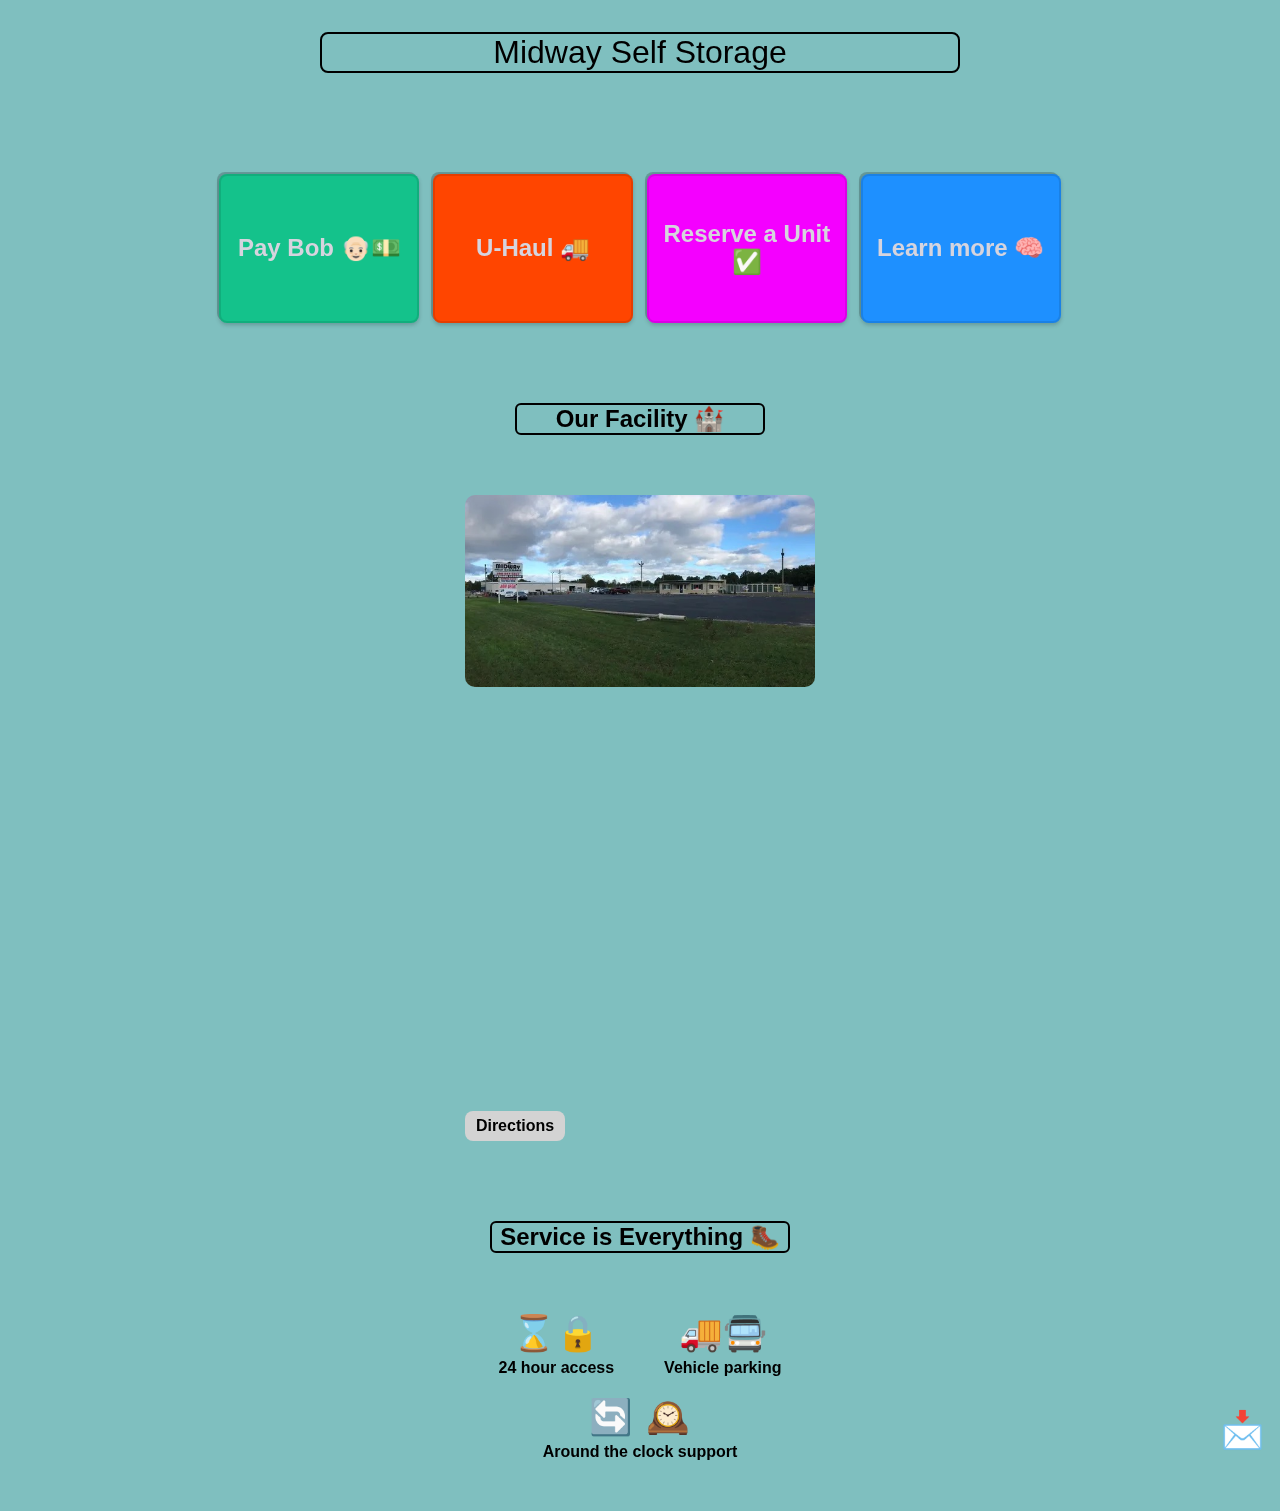
<file: index.html>
<!DOCTYPE html>
<html lang="en">
<head>
    <meta charset="UTF-8">
    <meta name="viewport" content="width=device-width, initial-scale=1.0">
    <title>Midway Self Storage</title>
    <link rel="stylesheet" href="styles.css">
    <script src="script.js" defer></script>
</head>
<body>
  <header>Midway Self Storage</header>
    <a id="email-button" href="mailto:angelo@storepawpaw.com?subject=Hello!">
  📩
</a>
  <div class="marquee-container">
  <div class="marquee-text">
    $1 MOVE-IN, FREE U-HAUL W/ MOVE-IN, FREE MONTH INSURANCE
  </div>
</div>
    <div class="container">
        <a id="payBillBtn" class="square-btn" href="https://rental-center.storedge.com/?companyId=ba854213-f458-4ada-98d1-80362b40de67&facilityId=1e678f4e-18be-4dc2-9b0a-23785f9b8199#/login"><span>Pay Bob 👴🏻💵</span></a>
        <a id="uHaulBtn" class="square-btn" href="https://www.uhaul.com/NativeRedirect/?returnUrl=/"><span>U-Haul 🚚</span></a>
        <a id="reserveBtn" class="square-btn reserve-btn" href="reserve.html"><span>Reserve a Unit ✅</span></a>
        <a id="learnMoreBtn" class="square-btn" href="faq.html"><span>Learn more 🧠</span></a>
    </div>
    <h2 class="facility-heading">Our Facility 🏰</h2>
    <div class="center">
  <div class="slideshow-container">
    <div class="slide">
      <img src="midway1.jpg" alt="Image 1">
    </div>
    <div class="slide">
      <img src="midway2.jpg" alt="Image 2">
    </div>
    <div class="slide">
      <img src="midway3.jpg" alt="Image 2">
    </div>
  </div>
</div>
    <iframe src="https://www.google.com/maps/embed?pb=!1m18!1m12!1m3!1d1115.6949888022082!2d-85.7913152313941!3d42.2239036936541!2m3!1f0!2f0!3f0!3m2!1i1024!2i768!4f13.1!3m3!1m2!1s0x88176dc3de936dcf%3A0x98a808d0ff2697b1!2sMidway%20Self%20Storage%20%26%20U-Haul%20Mattawan!5e0!3m2!1sen!2sus!4v1679441709835!5m2!1sen!2sus" width="350" height="350" frameborder="0" style="border:0; display: block; margin: auto; border-radius: 10px;" allowfullscreen="" aria-hidden="false" tabindex="0"></iframe>
  <div class="directions-container">
    <a id="directionsBtn" class="directions-btn" href="https://www.google.com/maps/dir/?api=1&destination=24560+Cole+Ave,+Mattawan,+MI&travelmode=driving" target="_blank">
  Directions
</a>
  </div>
  <div class="info-section">
  <h4 class="info-title"> Service is Everything 🥾</h4>
</div>
<div class="emoji-container">
  <div class="emoji-box">
    <div class="emoji-row">
      <span class="emoji">&#x231B;&#xFE0F;</span>
      <span class="emoji">&#x1F512;</span>
    </div>
    <p class="access-text">24 hour access</p>
  </div>
  <div class="emoji-box">
    <div class="emoji-row">
      <span class="emoji">&#x1F69A;</span>
      <span class="emoji">&#x1F68D;</span>
    </div>
    <p class="access-text">Vehicle parking</p>
  </div>
</div>
<div class="emoji-container">
  <div class="emoji-box-centered">
    <div class="emoji-row">
      <span class="emoji emoji-ccw">&#x1F504;</span> <!-- This is the 🔄 (counterclockwise arrows) emoji -->
      <span class="emoji emoji-clock">&#x1F570;&#xFE0F;</span> <!-- This is the 🕰️ (mantelpiece clock) emoji -->
    </div>
    <p class="access-text">Around the clock support</p> <!-- Update the text -->
  </div>
</div>
    <script>
  let slideIndex = 0;
  showSlides();

  function showSlides() {
    const slides = document.getElementsByClassName('slide');
    for (let i = 0; i < slides.length; i++) {
      slides[i].style.display = 'none';
    }
    slideIndex++;
    if (slideIndex > slides.length) {slideIndex = 1;}
    slides[slideIndex-1].style.display = 'block';
    setTimeout(showSlides, 3000); // Change the slide every 3 seconds
  }
</script>

</body>
</html>
</file>
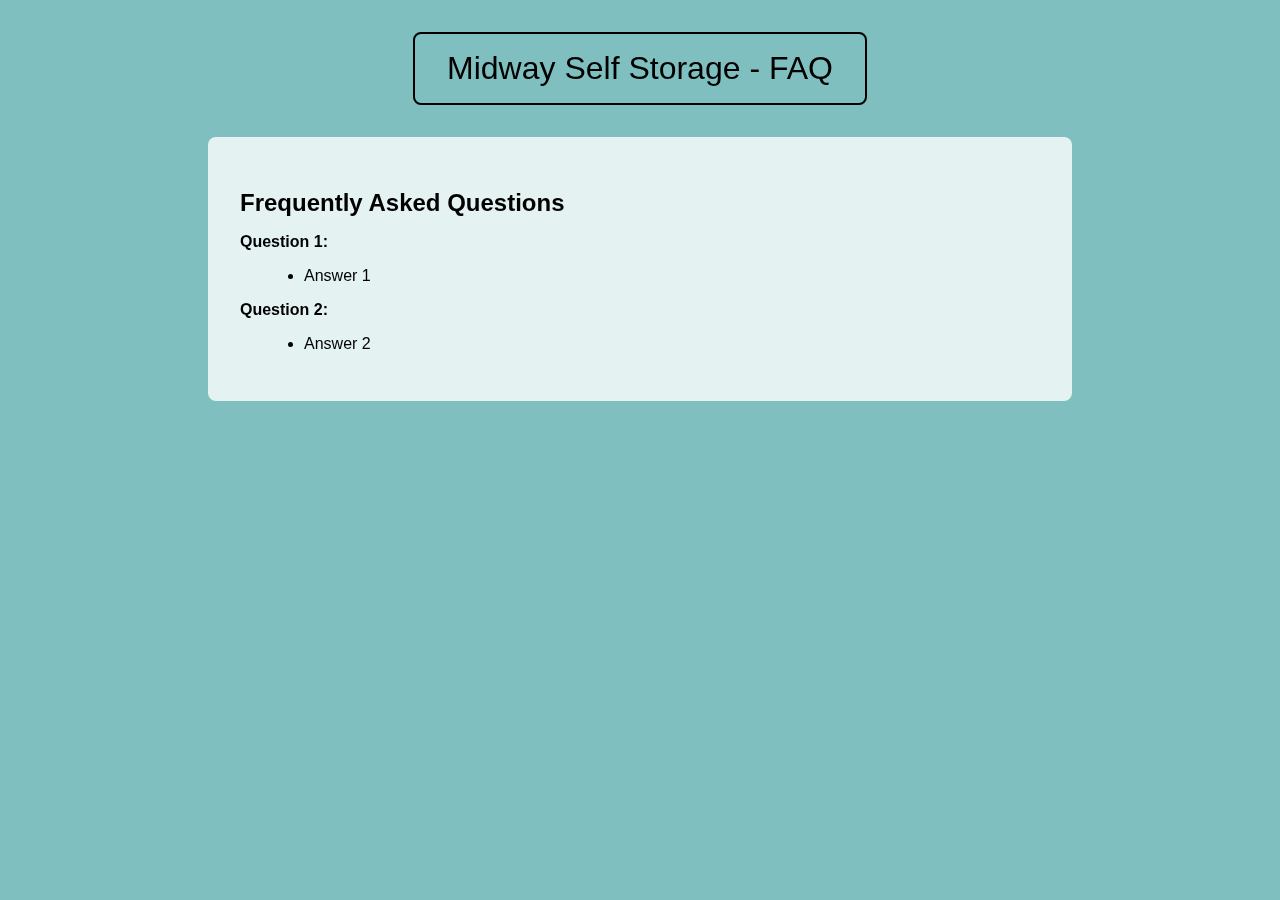
<file: faq.html>
<!DOCTYPE html>
<html lang="en">
<head>
    <meta charset="UTF-8">
    <meta name="viewport" content="width=device-width, initial-scale=1.0">
    <title>Midway Self Storage - FAQ</title>
    <link rel="stylesheet" href="faq_styles.css">
</head>
<body>
    <div class="container">
        <header>Midway Self Storage - FAQ</header>
        <div class="faq-section">
            <h2>Frequently Asked Questions</h2>
            <!-- Add your FAQ questions and answers here as <p> and <ul> elements -->
            <p>Question 1:</p>
            <ul>
                <li>Answer 1</li>
            </ul>
            <p>Question 2:</p>
            <ul>
                <li>Answer 2</li>
            </ul>
            <!-- ... -->
        </div>
    </div>
</body>
</html>
</file>
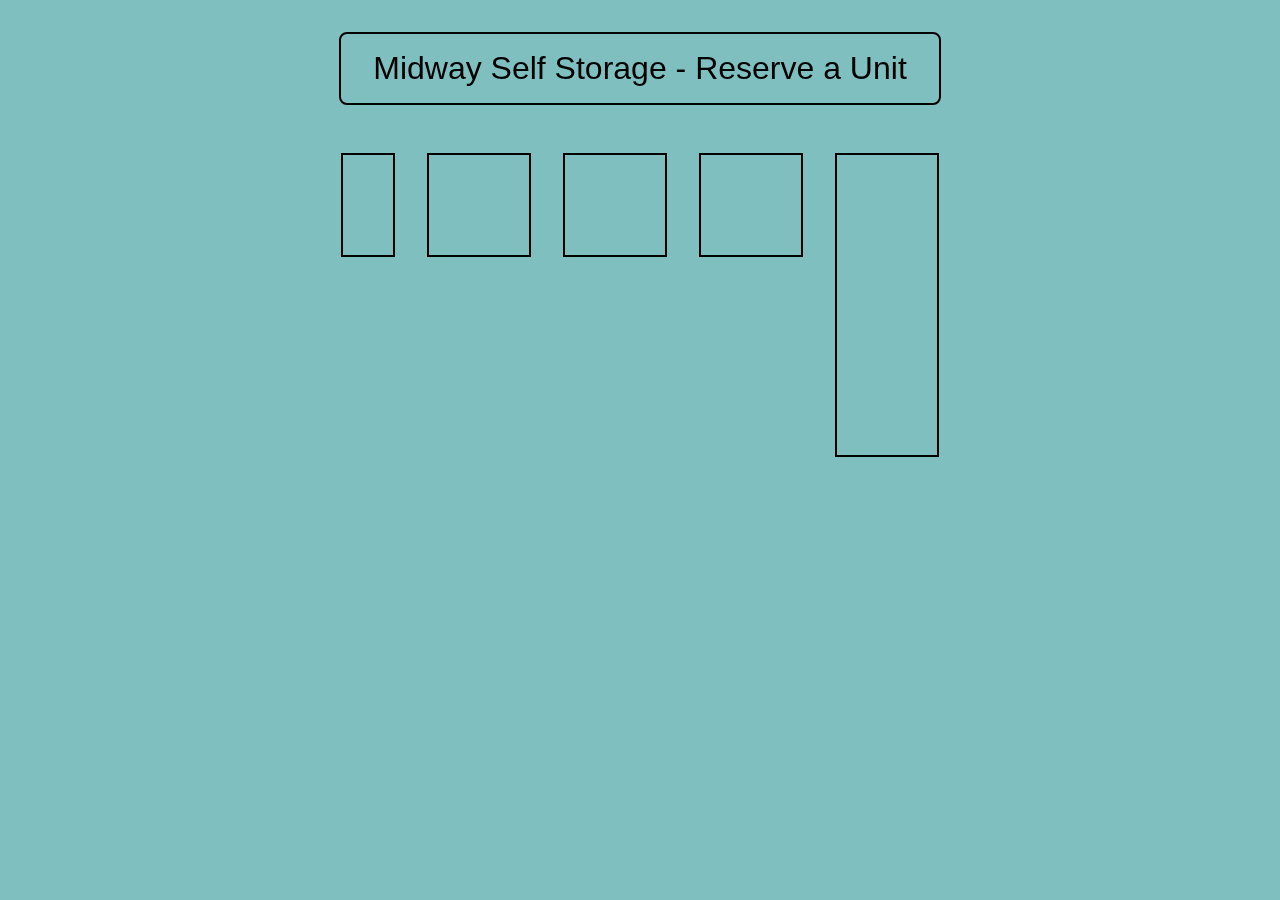
<file: reserve.html>
<!DOCTYPE html>
<html lang="en">
<head>
    <meta charset="UTF-8">
    <meta name="viewport" content="width=device-width, initial-scale=1.0">
    <title>Midway Self Storage - Reserve a Unit</title>
    <link rel="stylesheet" href="reserve_styles.css">
    <script src="reserve_script.js" defer></script>
</head>
<body>
    <div class="container">
        <header>Midway Self Storage - Reserve a Unit</header>
        <div class="units">
    <div class="unit" data-size="5x10" data-price="$65"></div>
    <div class="unit" data-size="10x10" data-price="$115"></div>
    <div class="unit" data-size="10x10" data-price="$115"></div>
    <div class="unit" data-size="10x10" data-price="$115"></div>
    <div class="unit" data-size="10x30" data-price="$160"></div>
</div>
    </div>
</body>
</html>
</file>
<file: styles.css>
* {
  margin: 0;
  padding: 0;
  box-sizing: border-box;
}

body {
  background-color: rgba(0, 128, 128, 0.5);
  backdrop-filter: blur(10px);
  font-family: Arial, sans-serif;
  margin-bottom: 50px;
}

header {
  align: center;
  text-align: center; /* Change 'top' to 'center' */
  color: black;
  font-size: 2rem;
  border: 2px solid black;
  border-radius: 8px;
  margin-top: 2rem;
  margin-bottom: 2rem;
  width: 50%; /* Add this line to set the width of the header */
  margin-left: auto; /* Add this line to center the header */
  margin-right: auto; /* Add this line to center the header */
}

.marquee-container {
  overflow: hidden;
  position: relative;
  white-space: nowrap;
}

.marquee-text {
  display: inline-block;
  padding-left: 100%;
  animation: marquee 17s linear infinite;
  color: red;
  font-size: 24pt;
  font-weight: bold;
}

@keyframes marquee {
  0% {
    transform: translateX(0);
  }
  100% {
    transform: translateX(-100%);
  }
}

.container {
  width: 80%;
  padding-top: 2rem;
  margin: 0 auto;
}

.container {
  display: flex;
  flex-direction: column;
  gap: 9px;
  align-items: center;
}

.square-btn {
  display: flex;
  width: 60%;
  padding-top: 60%;
  position: relative;
  border: none;
  font-weight: bold;
  font-size: 1.8rem;
  color: rgb(214, 212, 222);
  border-radius: 8px;
  cursor: pointer;
  transition: transform 0.3s, box-shadow 0.3s;
  text-align: center;
  box-shadow: inset 0 0 0 2px rgba(0, 0, 0, 0.1), 0 2px 4px rgba(0, 0, 0, 0.2);
}

.square-btn span {
  position: absolute;
  top: 0;
  left: 0;
  bottom: 0;
  right: 0;
  display: flex;
  justify-content: center;
  align-items: center;
}

.reserve-btn {
  background-color: rgba(244, 0, 255, 1);
}

#payBillBtn {
  background-color: rgb(20, 194, 139);
}

#uHaulBtn {
  background-color: rgb(255, 69, 0);
}

#learnMoreBtn {
  background-color: rgb(30, 144, 255);
}

.square-btn::before {
  content: "";
  position: absolute;
  width: 100%;
  height: 100%;
  background-color: rgba(0, 0, 0, 0.2);
  top: -2px;
  left: -2px;
  z-index: -1;
  border-radius: 8px;
  transition: all 0.3s;
}

.square-btn:active {
  transform: translateY(2px);
  box-shadow: inset 0 0 0 2px rgba(0, 0, 0, 0.1), 0 0 0 rgba(0, 0, 0, 0);
}

.square-btn:active::before {
  top: 0;
  left: 0;
}

@media screen and (min-width: 768px) {
  .container {
    flex-direction: row;
    justify-content: center;
  }

  .square-btn {
    width: calc(80% / 4 - 5px);
    padding-top: calc(60% / 4 - 5px);
    font-size: 1.5rem;
    margin-right: 5px;
  }

  .square-btn:last-child {
    margin-right: 0;
  }
}
.facility-heading {
    font-size: 24px;
    text-align: center;
    margin-top: 80px;
    margin-bottom: 60px;
    color: black;
    width: 250px; /* Add this line to set the width of the header */
    margin-left: auto; /* Add this line to center the header */
    margin-right: auto; /* Add this line to center the header */
    border: 2px solid black;
    border-radius: 6px;

}
.slideshow-container {
  position: relative;
  width: 100%;
  max-width: 350px;
  margin: 0 auto 50px auto;
}

.slide {
  display: none;
  width: 100%;
  max-width: 350px;
}

.slide img {
  width: 100%;
  height: auto;
  object-fit: cover;
  border-radius: 10px;
}

.center {
  display: flex;
  justify-content: center;
}

#email-button {
  position: fixed;
  bottom: 10px;
  right: 15px;
  z-index: 100;
  font-size: 36px; /* Set the emoji size to 18px */
  text-decoration: none;
  background: none;
  border: none;
  padding: 0;
}

/* Add this style for the directions button */
.directions-btn {
  background-color: lightgrey;
  border: none;
  border-radius: 8px;
  padding: 6px;
  font-size: 16px;
  text-decoration: none;
  font-weight: bold;
  color: black;
  text-align: center;
  cursor: pointer;
  margin-top: 10px;
  margin-bottom: 50px;
  width: 100px;
  margin-left: calc(50% - 175px);
  display: block; /* Change the display to block */
}

/* Add this media query to adjust the layout for larger screens */
@media screen and (min-width: 768px) {
  /* Adjust the margin for the directions button */
  .directions-btn {
    margin-top: 20px;
    margin-bottom: 60px;
  }
}


.info-section {
  font-size: 24px;
  text-align: center;
  margin-top: 80px;
  margin-bottom: 60px;
  color: black;
  width: 300px; /* Add this line to set the width of the header */
  margin-left: auto; /* Add this line to center the header */
  margin-right: auto; /* Add this line to center the header */
  border: 2px solid black;
  border-radius: 6px;
}

.info-title {
  margin: 0;
  font-size: 24px;
  text-align: center;
  font-weight: bold;
  width: 100%; /* Full width of container */
}

.info-text {
  margin: 10px 0 0;
  text-align: center;
  font-size: 18px;
  width: 100%; /* Full width of container */
}
.emoji-container {
  display: flex;
  justify-content: center;
  align-items: center;
  flex-direction: row;
  margin: 0 auto;
  margin-bottom: 20px; /* Add margin-bottom to separate the containers */
}

.emoji-box-centered {
  display: flex;
  justify-content: center;
  align-items: center;
  flex-direction: column;
}
.emoji-box {
  display: flex;
  justify-content: center;
  align-items: center;
  flex-direction: column;
  margin: 0 25px; /* Add this property to set left and right margins */
}

.emoji-row {
  display: flex;
  justify-content: center;
}

.emoji {
  font-size: 35px;
}

.access-text {
  font-size: 16px;
  font-weight: bold;
  text-align: center;
  margin-top: 5px;
}

.emoji-ccw {
  margin-right: 13px;
}
</file>
<file: faq_styles.css>
body {
    background-color: rgba(0, 128, 128, 0.5);
    backdrop-filter: blur(10px);
    font-family: Arial, sans-serif;
    margin: 0;
    padding: 2rem;
}

.container {
    display: flex;
    flex-direction: column;
    align-items: center;
    width: 100%;
}

header {
    text-align: center;
    padding: 1rem 2rem;
    color: black;
    font-size: 2rem;
    border: 2px solid black;
    border-radius: 8px;
    margin-bottom: 2rem;
}

.faq-section {
    width: 100%;
    max-width: 800px;
    background-color: rgba(255, 255, 255, 0.8);
    padding: 2rem;
    border-radius: 8px;
}

.faq-section h2 {
    font-size: 1.5rem;
    margin-bottom: 1rem;
}

.faq-section p {
    font-weight: bold;
    margin-top: 1rem;
}

.faq-section ul {
    margin-left: 1.5rem;
}
</file>
<file: reserve_styles.css>
body {
    background-color: rgba(0, 128, 128, 0.5);
    backdrop-filter: blur(10px);
    font-family: Arial, sans-serif;
    margin: 0;
    padding: 2rem;
}

.container {
    display: flex;
    flex-direction: column;
    align-items: center;
    width: 100%;
}

header {
    text-align: center;
    padding: 1rem 2rem;
    color: black;
    font-size: 2rem;
    border: 2px solid black;
    border-radius: 8px;
    margin-bottom: 2rem;
}

.units {
    display: flex;
    flex-wrap: wrap;
    justify-content: center;
    width: 100%;
}

.unit {
    border: 2px solid black;
    margin: 1rem;
    transition: transform 0.3s ease;
}
.info {
    display: flex;
    justify-content: center;
    align-items: center;
    width: 100%;
    height: 100%;
    color: black;
    font-weight: bold;
    text-align: center;
  }

.unit:hover {
    transform: scale(1.1);
    cursor: pointer;
    box-shadow: 0 0 10px rgba(0, 0, 0, 0.5);
}

.unit[data-size="5x10"] {
    width: 50px;
    height: 100px;
}

.unit[data-size="10x10"] {
    width: 100px;
    height: 100px;
}

.unit[data-size="10x30"] {
    width: 100px;
    height: 300px;
}
</file>
